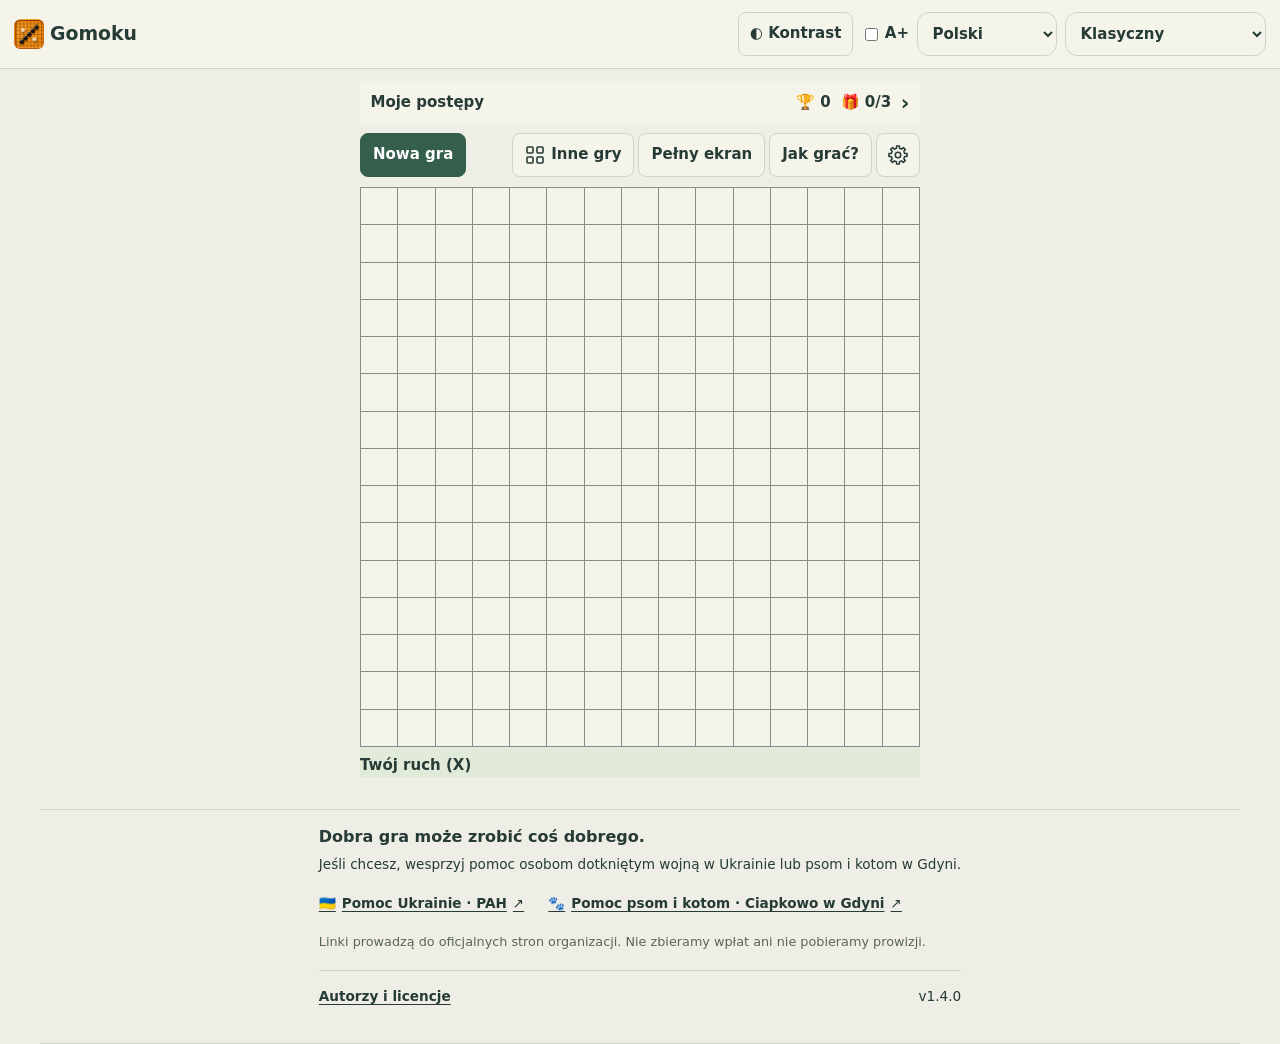
<file: index.html>
<!doctype html>
<html lang="pl" data-theme="sage">
<head>
<meta charset="utf-8">
<meta name="viewport" content="width=device-width,initial-scale=1,viewport-fit=cover">
<meta name="theme-color" content="#355e4c">
<meta name="mobile-web-app-capable" content="yes">
<meta name="apple-mobile-web-app-capable" content="yes">
<meta name="apple-mobile-web-app-title" content="Gomoku">
<link rel="manifest" href="manifest.webmanifest">
<script defer src="pwa.js"></script>
<title>Gomoku — Pięć w rzędzie</title>
<meta name="description" content="Kółko i krzyżyk do pięciu. Zagraj z komputerem na planszy 15×15 lub 13×13.">
<link rel="icon" href="favicon.ico?v=1.0.3" sizes="16x16 32x32 48x48">
<link rel="icon" href="favicon-32.png?v=1.0.3" type="image/png" sizes="32x32">
<link rel="icon" href="favicon-16.png?v=1.0.3" type="image/png" sizes="16x16">
<link rel="apple-touch-icon" href="apple-touch-icon.png?v=1.0.3" sizes="180x180">
<link rel="stylesheet" href="shared-palettes.css" id="theme-palettes">
<link rel="stylesheet" href="style.css?v=1.3.23">
<link rel="stylesheet" href="shared-game.css?v=0.7.0">
<link rel="stylesheet" href="toolbar.css?v=picker-mobile-1">
<link rel="stylesheet" href="shared-settings.css?v=0.9.0">
<link rel="stylesheet" href="settings.css?v=0.9.0">
<link rel="stylesheet" href="shared-victory.css">
<link rel="stylesheet" href="games-chest-menu.css?v=packed-grid-1">
<script defer src="games-chest-menu.js?v=packed-grid-1" data-game="piec-w-rzedzie"></script>
<script defer src="locales.js"></script>
<script defer src="i18n.js"></script>
<script defer src="strings.js?v=sliding-now-1"></script>
<script defer src="settings-strings.js?v=0.8.2"></script>
<script defer src="shared-victory.js"></script>
<script defer src="engine.js?v=sliding-now-1"></script>
<script defer src="computer.js?v=0.7.0"></script>
<script defer src="achievements.js?v=0.9.0"></script>
<script defer src="results.js?v=0.8.0"></script>
<script defer src="shared-preferences.js?v=0.9.0"></script>
<script defer src="shared-progress-backup.js?v=0.9.0"></script>
<script defer src="progress-backup.js?v=0.9.0"></script>
<script defer src="profile-storage.js?v=0.9.0"></script>
<script defer src="preferences-strings.js?v=0.9.0"></script>
<script defer src="backup-strings.js?v=0.9.0"></script>
<script defer src="progress-bar.js?v=1.3.0"></script>
<script defer src="statistics-reset.js?v=1.3.4"></script><script defer src="app.js?v=1.3.23"></script>
<script defer src="https://cloud.umami.is/script.js" data-website-id="a4d24ffd-fa55-44e7-8c3b-dc5a5e42a2f2" data-domains="gomoku.walczynskir.chatgpt.site,gomoku.games-chest.com" data-tag="piec-w-rzedzie"></script>
<link rel="stylesheet" href="progress-bar.css?v=1.3.1">
<link rel="stylesheet" href="progress-summary.css?v=1.3.1">
<link rel="stylesheet" href="shared-footer.css?v=safari-install-guide-1">
<script defer src="shared-footer.js?v=resume-game-1"></script>
<script defer src="./game-update.js?v=2"></script>
<script defer src="./game-install.js?v=safari-install-guide-1"></script>
<link rel="stylesheet" href="shared-theme-components.css?v=1.3.22">
</head>
<body>
<header class="gc-theme-header">
  <a class="brand" href="./"><img src="logo.png?v=1.0.3" alt="" width="30" height="30"><span translate="no">Gomoku</span></a>
  <div class="header-controls">
    <div class="accessibility-controls">
      <button id="contrast" aria-pressed="false" data-label="High contrast"><span aria-hidden="true">◐</span> <span data-t="contrast">Kontrast</span></button>
      <label class="text-size-control"><input type="checkbox" id="large" data-label="Larger text"><span aria-hidden="true">A+</span></label>
    </div>
    <div class="preferences gc-theme-preferences">
      <select id="language" data-label="Language"></select>
      <select id="theme" data-label="Appearance"></select>
    </div>
  </div>
</header>
<main id="game-area">
  <button id="my-progress" type="button" aria-haspopup="dialog" aria-controls="progress-dialog" translate="no">
  <strong id="progress-name">Moje postępy</strong>
  <span class="progress-count"><span aria-hidden="true">🏆</span> <bdi id="progress-wins">0</bdi></span>
  <span class="progress-count" id="progress-next" hidden><span aria-hidden="true">🎁</span> <bdi id="progress-next-count"></bdi></span>
  <span class="progress-chevron" aria-hidden="true">›</span>
</button>
  <div class="game-toolbar">
    <button id="new-game" dir="auto" class="primary gc-theme-action" data-label="New game"><span class="toolbar-icon" aria-hidden="true">+</span><span class="toolbar-label" data-t="New game">Nowa gra</span></button>
    <div class="game-tools"><button id="game-picker-button" type="button" aria-haspopup="dialog" aria-controls="game-picker" aria-label="Inne gry" translate="no">
<svg width="20" height="20" viewBox="0 0 20 20" fill="none" stroke="currentColor" stroke-width="1.6" aria-hidden="true" focusable="false"><rect x="2" y="2" width="6" height="6" rx="1"/><rect x="12" y="2" width="6" height="6" rx="1"/><rect x="2" y="12" width="6" height="6" rx="1"/><rect x="12" y="12" width="6" height="6" rx="1"/></svg><span class="toolbar-label">Inne gry</span></button>
      <div id="history-controls" class="history-controls" role="group" data-label="historyOption" hidden>
        <button id="undo" dir="auto" data-label="undoMove" type="button" disabled><span class="toolbar-icon" aria-hidden="true">↶</span> <span class="toolbar-label" data-t="undoMove">Cofnij</span></button>
        <button id="redo" dir="auto" data-label="redoMove" type="button" disabled><span class="toolbar-icon" aria-hidden="true">↷</span> <span class="toolbar-label" data-t="redoMove">Przywróć</span></button>
      </div>
      <button id="fullscreen" dir="auto" type="button" aria-pressed="false"><span class="fullscreen-icon" aria-hidden="true">⛶</span><span class="fullscreen-label"></span></button>
      <button id="help-button" dir="auto" data-label="How to play" aria-haspopup="dialog"><span class="toolbar-icon" aria-hidden="true">?</span><span class="toolbar-label" data-t="How to play">Jak grać?</span></button>
      <button id="settings-button" dir="auto" class="shared-settings-button" data-label="Settings" aria-haspopup="dialog"></button>
    </div>
  </div>
  <section class="game gc-theme-table gc-theme-scene-table">
    <div id="board" class="board-grid" role="grid"></div>
    <p id="status" role="status"><span id="turn-status"></span><span id="touch-move-hint" hidden></span></p>
    <div class="board-actions">
      <button id="confirm-move" class="primary" disabled></button>
    </div>
    <p id="selection" aria-live="polite" hidden></p>
    <p id="storage-message" role="status" hidden data-t="storage"></p>
  </section>
</main>
<footer class="game-footer">
  <section class="support-causes" aria-labelledby="support-title" translate="no">
    <h2 id="support-title" data-footer-copy="title">Dobra gra może zrobić coś dobrego.</h2>
    <p data-footer-copy="intro">Jeśli chcesz, wesprzyj pomoc osobom dotkniętym wojną w Ukrainie lub psom i kotom w Gdyni.</p>
    <div class="support-links">
      <a href="https://www.pah.org.pl/gdzie-dzialamy/ukraina/" target="_blank" rel="noopener noreferrer"><b aria-hidden="true">🇺🇦</b> <span data-footer-copy="ukraine">Pomoc Ukrainie · PAH</span> <b aria-hidden="true">↗</b></a>
      <a href="https://ciapkowo.pl/" target="_blank" rel="noopener noreferrer"><b aria-hidden="true">🐾</b> <span data-footer-copy="shelter">Pomoc psom i kotom · Ciapkowo w Gdyni</span> <b aria-hidden="true">↗</b></a>
    </div>
    <p class="support-note" data-footer-copy="note">Linki prowadzą do oficjalnych stron organizacji. Nie zbieramy wpłat ani nie pobieramy prowizji.</p>
  </section>
  <div class="footer-details">
    <a id="credits-link" href="credits.html" data-footer-copy="credits" translate="no">Autorzy i licencje</a>
    <span id="footer-version" translate="no">v1.4.0</span>
  </div>
</footer>
<dialog id="progress-dialog" class="progress-summary" aria-labelledby="progress-title" translate="no">
  <div class="progress-heading">
    <h2 id="progress-title">My progress</h2>
    <form method="dialog"><button id="progress-close" class="progress-summary-close" aria-label="Close" autofocus>×</button></form>
  </div>
  <dl id="progress-metrics"></dl>
  <p id="progress-reward-detail" hidden translate="no"></p>
</dialog>
<dialog id="game-picker" aria-labelledby="game-picker-title" translate="no">
  <div class="game-picker-header">
    <h2 id="game-picker-title">Inne gry</h2>
    <form method="dialog"><button id="game-picker-close" type="submit" aria-label="Zamknij" autofocus>×</button></form>
  </div>
  <ul id="game-picker-list" aria-labelledby="game-picker-title"></ul>
  <a class="all-games game-picker-link" href="https://games-chest.com/">Wszystkie gry</a>
</dialog>
<dialog id="settings" class="shared-settings" aria-labelledby="settings-title" aria-describedby="settings-summary">
  <form method="dialog" class="settings-shell">
    <header class="settings-header">
      <div class="settings-heading"><h2 id="settings-title" dir="auto" data-t="Settings"></h2><button type="submit" id="settings-dismiss" data-label="Close">×</button></div>
      <p id="settings-summary" class="settings-summary" data-setting="autosave"></p>
    </header>
    <div class="settings-body">
      <div id="settings-save-error" class="settings-save-error" role="alert" hidden><p data-setting="error"></p><button type="button" id="settings-retry" data-setting="retry"></button></div>
      <fieldset class="settings-section"><legend data-setting="rules"></legend>
<div class="setting-item"><div class="setting-row"><label for="size"><span class="setting-caption"><span data-t="size"></span><span class="setting-timing" data-setting="next"></span></span></label><button type="button" class="setting-info" id="size-info" aria-expanded="false" aria-controls="size-description" data-option="size">ⓘ</button></div><select id="size"><option value="15">15×15</option><option value="13">13×13</option></select><p id="size-description" class="setting-description" hidden data-t="sizeInfo"></p></div>
<div class="setting-item"><div class="setting-row"><label for="difficulty"><span class="setting-caption"><span data-t="difficulty"></span><span class="setting-timing" data-setting="next"></span></span></label><button type="button" class="setting-info" id="difficulty-info" aria-expanded="false" aria-controls="difficulty-description" data-option="difficulty">ⓘ</button></div><select id="difficulty"><option value="easy" data-t="easy"></option><option value="medium" data-t="medium"></option><option value="hard" data-t="hard"></option></select><div id="difficulty-description" class="setting-description" hidden><p data-t="difficultyInfo"></p><ul><li data-t="easyInfo"></li><li data-t="mediumInfo"></li><li data-t="hardInfo"></li></ul></div></div>
<div class="setting-item"><div class="setting-row"><label for="starter-rule"><span class="setting-caption"><span data-t="starterRule"></span><span class="setting-timing" data-setting="next"></span></span></label><button type="button" class="setting-info" id="starter-rule-info" aria-expanded="false" aria-controls="starter-rule-description" data-option="starterRule">ⓘ</button></div><select id="starter-rule"><option value="loser" data-t="lastLoser"></option><option value="alternate" data-t="alternateStarter"></option></select><p id="starter-rule-description" class="setting-description" hidden data-t="starterRuleInfo"></p></div>
<div class="setting-item"><div class="setting-row"><label for="player-mark"><span class="setting-caption"><span data-t="playerMark"></span><span class="setting-timing" data-setting="next"></span></span></label><button type="button" class="setting-info" id="player-mark-info" aria-expanded="false" aria-controls="player-mark-description" data-option="playerMark">ⓘ</button></div><select id="player-mark"><option value="X" data-t="markX">X</option><option value="O" data-t="markO">O</option></select><p id="player-mark-description" class="setting-description" hidden data-t="playerMarkInfo"></p></div>
<div class="setting-item"><div class="setting-row"><label><input id="sliding" type="checkbox"><span class="setting-caption"><span data-t="sliding"></span><span class="setting-timing" data-setting="now"></span></span></label><button type="button" class="setting-info" id="sliding-info" aria-expanded="false" aria-controls="sliding-description" data-option="sliding">ⓘ</button></div><p id="sliding-description" class="setting-description" hidden data-t="slidingInfo"></p></div>
      </fieldset>
      <fieldset class="settings-section"><legend data-setting="display"></legend>
<div class="setting-item"><div class="setting-row"><label><input id="mark-colors" type="checkbox"><span class="setting-caption"><span data-t="markColors"></span><span class="setting-timing" data-setting="now"></span></span></label><button type="button" class="setting-info" id="mark-colors-info" aria-expanded="false" aria-controls="mark-colors-description" data-option="markColors">ⓘ</button></div><p id="mark-colors-description" class="setting-description" hidden data-t="markColorsInfo"></p></div>
<div class="setting-item"><div class="setting-row"><label><input id="show-history" type="checkbox"><span class="setting-caption"><span data-t="historyOption"></span><span class="setting-timing" data-setting="now"></span></span></label><button type="button" class="setting-info" id="show-history-info" aria-expanded="false" aria-controls="show-history-description" data-option="historyOption">ⓘ</button></div><p id="show-history-description" class="setting-description" hidden data-t="historyInfo"></p></div>
      </fieldset>
      <section class="settings-section" aria-labelledby="backup-title">
        <h3 id="backup-title"></h3><p id="backup-scope"></p>
        <div class="settings-backup-actions"><button type="button" id="backup-export"></button><button type="button" id="backup-import"></button></div>
        <input id="backup-file" type="file" accept=".json,application/json" hidden>
        <p id="backup-status" role="status"></p>
      </section>
    </div>
  </form>
</dialog>
<dialog id="backup-confirm" aria-labelledby="backup-confirm-title" aria-describedby="backup-confirm-scope">
 <form method="dialog">
  <div class="dialog-heading"><h2 id="backup-confirm-title" dir="auto"></h2><button id="backup-dismiss" type="submit" value="cancel" data-label="Close">×</button></div>
  <p id="backup-confirm-scope"></p><p id="backup-config"></p><p id="backup-summary"></p><p id="backup-note"></p><p id="backup-theme-note"></p>
  <p id="backup-error" role="alert" hidden></p>
  <div class="settings-backup-actions"><button id="backup-cancel" value="cancel"></button><button id="backup-restore" type="button" class="primary"></button></div>
 </form>
</dialog>
<dialog id="help" aria-labelledby="help-title">
  <form method="dialog" class="dialog-heading"><h2 id="help-title" data-t="How to play"></h2><button data-label="Close">×</button></form>
  <p id="game-name">Gomoku — Pięć w rzędzie</p>
  <p data-t="computerRules"></p>
  <p data-t="rules"></p>
  <p data-t="controls"></p>
  <p data-save-help translate="no"></p>
</dialog>
<dialog id="gallery" aria-labelledby="gallery-title">
  <form method="dialog" class="dialog-heading"><h2 id="gallery-title" data-t="themes"></h2><button data-label="Close">×</button></form>
  <ul class="theme-grid" id="gallery-ordinary" role="list"></ul>
  <section aria-labelledby="gallery-rewards-title">
    <h3 id="gallery-rewards-title" data-t="achievementThemes"></h3>
    <ul class="theme-grid" id="gallery-rewards" role="list"></ul>
  </section>
</dialog>
<dialog id="restart" aria-labelledby="restart-title">
  <form method="dialog">
    <h2 id="restart-title" data-t="New game"></h2>
    <p id="restart-message" data-t="restartLoss"></p>
    <div class="dialog-actions">
      <button value="cancel" data-t="Close" autofocus></button>
      <button value="start" class="primary" data-t="New game"></button>
    </div>
  </form>
</dialog>
</body>
</html>
</file>
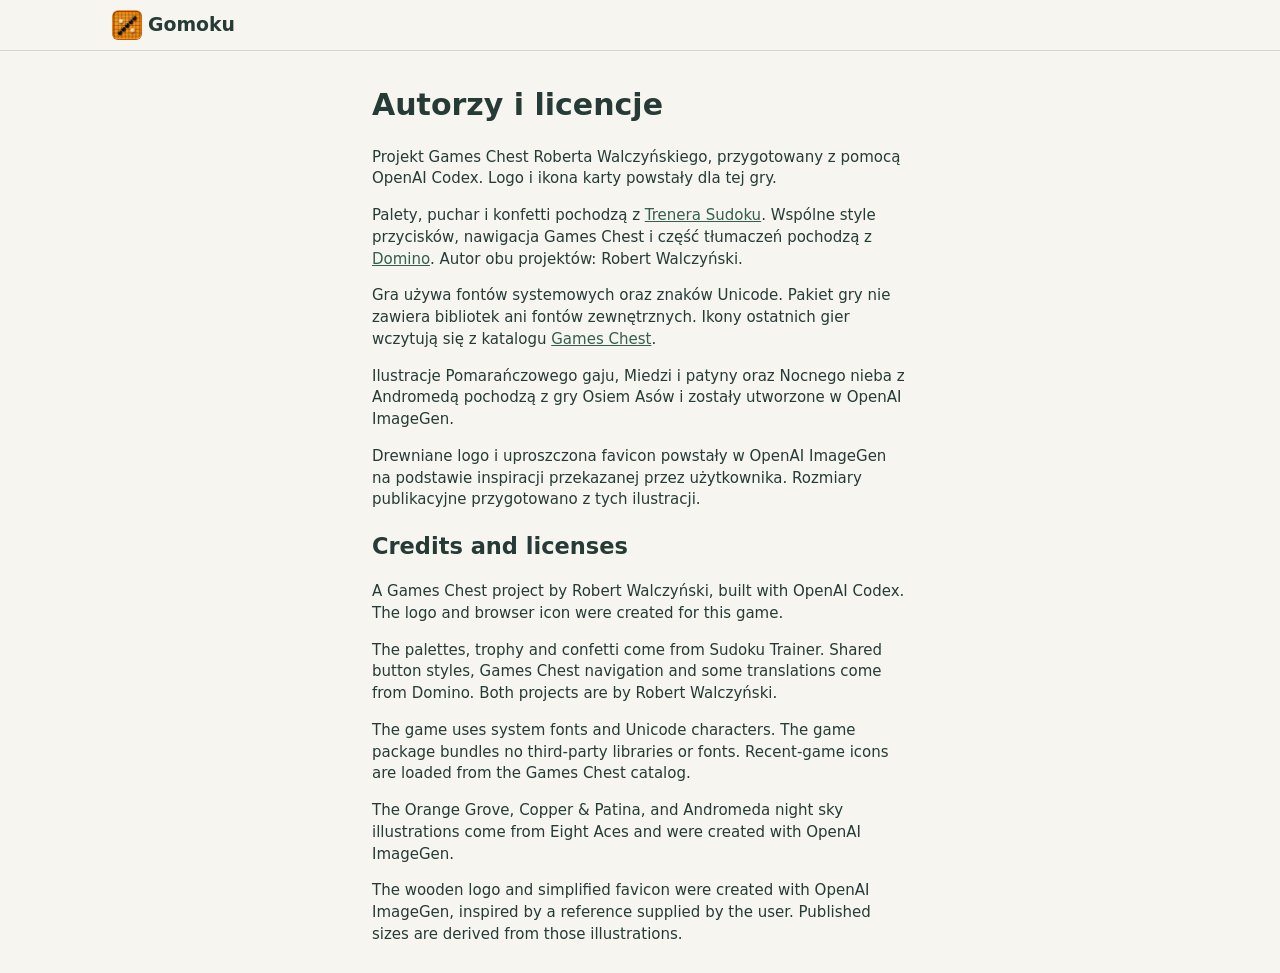
<file: credits.html>
<!doctype html>
<html lang="pl">
<head>
<meta charset="utf-8">
<meta name="viewport" content="width=device-width,initial-scale=1">
<meta name="theme-color" content="#355e4c">
<meta name="mobile-web-app-capable" content="yes">
<meta name="apple-mobile-web-app-capable" content="yes">
<meta name="apple-mobile-web-app-title" content="Gomoku">
<link rel="manifest" href="manifest.webmanifest">
<script defer src="pwa.js"></script>
<title>Autorzy i licencje · Gomoku</title>
<link rel="icon" href="favicon.ico?v=1.0.3" sizes="16x16 32x32 48x48">
<link rel="icon" href="favicon-32.png?v=1.0.3" type="image/png" sizes="32x32">
<link rel="apple-touch-icon" href="apple-touch-icon.png?v=1.0.3" sizes="180x180">
<link rel="stylesheet" href="shared-palettes.css">
<link rel="stylesheet" href="style.css">
</head>
<body>
<header><a class="brand" href="./"><img src="logo.png?v=1.0.3" width="30" height="30" alt="">Gomoku</a></header>
<main class="credits-content">
<h1>Autorzy i licencje</h1>
<p>Projekt Games Chest Roberta Walczyńskiego, przygotowany z pomocą OpenAI Codex. Logo i ikona karty powstały dla tej gry.</p>
<p>Palety, puchar i konfetti pochodzą z <a href="https://github.com/walczynskir/sudoku-notatnik">Trenera Sudoku</a>. Wspólne style przycisków, nawigacja Games Chest i część tłumaczeń pochodzą z <a href="https://github.com/walczynskir/domino">Domino</a>. Autor obu projektów: Robert Walczyński.</p>
<p>Gra używa fontów systemowych oraz znaków Unicode. Pakiet gry nie zawiera bibliotek ani fontów zewnętrznych. Ikony ostatnich gier wczytują się z katalogu <a href="https://games-chest.com/">Games Chest</a>.</p>
<p>Ilustracje Pomarańczowego gaju, Miedzi i patyny oraz Nocnego nieba z Andromedą pochodzą z gry Osiem Asów i zostały utworzone w OpenAI ImageGen.</p>
<p>Drewniane logo i uproszczona favicon powstały w OpenAI ImageGen na podstawie inspiracji przekazanej przez użytkownika. Rozmiary publikacyjne przygotowano z tych ilustracji.</p>
<section lang="en">
<h2>Credits and licenses</h2>
<p>A Games Chest project by Robert Walczyński, built with OpenAI Codex. The logo and browser icon were created for this game.</p>
<p>The palettes, trophy and confetti come from Sudoku Trainer. Shared button styles, Games Chest navigation and some translations come from Domino. Both projects are by Robert Walczyński.</p>
<p>The game uses system fonts and Unicode characters. The game package bundles no third-party libraries or fonts. Recent-game icons are loaded from the Games Chest catalog.</p>
<p>The Orange Grove, Copper &amp; Patina, and Andromeda night sky illustrations come from Eight Aces and were created with OpenAI ImageGen.</p>
<p>The wooden logo and simplified favicon were created with OpenAI ImageGen, inspired by a reference supplied by the user. Published sizes are derived from those illustrations.</p>
</section>
</main>
</body>
</html>
</file>
<file: shared-palettes.css>
/* Canonical shared palettes in sudoku/dist/. Copy unchanged to the other games. */
:root[data-theme="copper"] {
  --palette-bg: #f0e1d5;
  --palette-ink: #432d24;
  --palette-muted: #705247;
  --palette-accent: #934826;
  --palette-line: #e1c7b6;
  --palette-wash: #eed6c6;
  --palette-paper: #f3e5da;
  --palette-primary-bg: #934826;
  --palette-primary-ink: #fff;
}
:root[data-theme="night-sky"] {
  --palette-bg: #161c2c;
  --palette-ink: #f0f2ff;
  --palette-muted: #b5bfd8;
  --palette-accent: #b4bfff;
  --palette-line: #465172;
  --palette-wash: #2f3a58;
  --palette-paper: #222b42;
  --palette-primary-bg: #aebaff;
  --palette-primary-ink: #182139;
}

:root[data-theme="ink"] {
  --palette-control-line: #938570;
  --palette-bg: #ebe4d5;
  --palette-ink: #242c35;
  --palette-muted: #656963;
  --palette-accent: #254b72;
  --palette-line: #d5cdbd;
  --palette-wash: #e0d5be;
  --palette-paper: #eee5d2;
  --palette-primary-bg: var(--palette-accent);
  --palette-primary-ink: #fff;
}

:root[data-theme="porcelain"] {
  --palette-bg: #e9e9e3;
  --palette-ink: #24364b;
  --palette-muted: #556579;
  --palette-accent: #365b80;
  --palette-line: #c5cdd5;
  --palette-wash: #dce4eb;
  --palette-paper: #efeee8;
  --palette-control-line: #8294a6;
  --palette-primary-bg: #41688e;
  --palette-primary-ink: #fff;
}

:root[data-theme="sage"] {
  --palette-bg: #eeeee6;
  --palette-ink: #263b36;
  --palette-muted: #58655b;
  --palette-accent: #355e4c;
  --palette-line: #ccd4c8;
  --palette-wash: #e2ead9;
  --palette-paper: #f4f4eb;
}

:root[data-theme="ukraine"] {
  --palette-bg: #e9eff5;
  --palette-ink: #102c4a;
  --palette-muted: #52677d;
  --palette-accent: #0755a1;
  --palette-line: #b8ccdf;
  --palette-wash: #dce9f6;
  --palette-paper: #f1f4f7;
  --palette-primary-bg: #ffd43b;
  --palette-primary-border: #e5b900;
  --palette-primary-ink: var(--palette-ink);
}

:root[data-theme="studio"] {
  --palette-bg: #e6e8eb;
  --palette-ink: #20252b;
  --palette-muted: #626b76;
  --palette-accent: #2458cd;
  --palette-line: #d7dce2;
  --palette-wash: #dce2e9;
  --palette-paper: #edf0f3;
}

:root[data-theme="forma"] {
  --palette-bg: #f2e7db;
  --palette-ink: #342837;
  --palette-muted: #73626c;
  --palette-accent: #b5442d;
  --palette-line: #dfcec4;
  --palette-wash: #ead8cb;
  --palette-paper: #f5eadd;
}

:root[data-theme="energy"] {
  --palette-bg: #eae4f5;
  --palette-ink: #302441;
  --palette-muted: #6a607a;
  --palette-accent: #6235c3;
  --palette-line: #e1d9ef;
  --palette-wash: #e2d8f1;
  --palette-paper: #f0e9f8;
}

:root[data-theme="tangerine"] {
  --palette-bg: #eee6d7;
  --palette-ink: #30291f;
  --palette-muted: #70695f;
  --palette-accent: #9b4f00;
  --palette-line: #eadfca;
  --palette-wash: #f0e0b9;
  --palette-paper: #f3ead9;
}

:root[data-theme="contrast"] {
  --palette-bg: #fff;
  --palette-ink: #111;
  --palette-muted: #333;
  --palette-accent: #111;
  --palette-line: #555;
  --palette-wash: #eee;
  --palette-paper: #fff;
}
</file>
<file: style.css>
:root, .theme-thumbnail {
  --bg: var(--palette-bg, #f6f5f0);
  --paper: var(--palette-paper, #fcfcf7);
  --ink: var(--palette-ink, #263b36);
  --line: var(--palette-line, #d0d8cc);
  --accent: var(--palette-accent, #355e4c);
  --wash: var(--palette-wash, #eaf0df);
  --primary-bg: var(--palette-primary-bg, var(--accent));
  --primary-ink: var(--palette-primary-ink, white);
  --mark-x: #003470;
  --mark-o: #943500;
  --grid-line: color-mix(in srgb, var(--ink) 54%, var(--paper));
  --board-limit: min(35rem, 100%);
  color-scheme: light;
}
[data-theme="night-sky"] {
  color-scheme: dark;
  --mark-x: #a2ccff;
  --mark-o: #ffb768;
}
html[data-high-contrast], [data-high-contrast] .theme-thumbnail {
  --ink: #0a0a0a;
  --accent: #1b2730;
  --line: #454545;
  --grid-line: #3d3d3d;
  --mark-x: #00254e;
  --mark-o: #672300;
  --primary-bg: var(--ink);
  --primary-ink: var(--paper);
}
html[data-high-contrast][data-theme="night-sky"], [data-high-contrast] .theme-thumbnail[data-theme="night-sky"] {
  --ink: #fff;
  --accent: #e5edff;
  --line: #d3dcf3;
  --grid-line: #b1c0e0;
  --mark-x: #c8e3ff;
  --mark-o: #ffd3a6;
}
:root[data-text-size="large"] { font-size: 118% }
* { box-sizing: border-box }
[hidden] { display: none !important }
body { margin: 0; background: var(--bg); color: var(--ink); font: .9375rem/1.45 system-ui, -apple-system, "Segoe UI", sans-serif }
a { color: var(--accent) }
button, select { font: inherit; color: var(--ink); background: var(--paper); border: 1px solid var(--line); border-radius: 8px; min-height: 44px; padding: .45em .7em }
button { cursor: pointer; font-weight: 650 }
button:disabled { opacity: .58; cursor: default }
button:hover:not(:disabled) { border-color: var(--accent) }
:focus-visible { outline: 3px solid var(--accent); outline-offset: 2px }
.primary { color: var(--primary-ink); background: var(--primary-bg); border-color: var(--primary-bg) }
header, footer { border-block-end: 1px solid var(--line); padding: 10px max(12px, calc((100% - 66rem) / 2)) }
header, .header-controls, .accessibility-controls, .preferences { display: flex; align-items: center; gap: 8px }
header { justify-content: space-between }
.brand { display: inline-flex; align-items: center; gap: 6px; color: var(--ink); font-size: 1.18rem; font-weight: 750; text-decoration: none; line-height: 1.12 }
.brand img { flex: none; background: #f6f5f0; border-radius: 6px }
.text-size-control { display: flex; min-height: 44px; align-items: center; gap: 4px; font-weight: 750; white-space: nowrap }
#contrast[aria-pressed="true"] { border-color: currentColor }
main { max-width: 62rem; padding: 12px; margin: auto; background: var(--bg) }
.game-toolbar, .game, .credits-content { max-width: var(--board-limit); margin-inline: auto }
.game-toolbar, .game-tools, .board-actions { display: flex; align-items: center; gap: 6px }
.game-toolbar { justify-content: space-between; margin-block-end: 10px }
.game-tools { justify-content: flex-end }
#new-game { flex-shrink: 0 }
#status { font-weight: 700; margin: 8px 0 0 }
#touch-move-hint { display: none; font-size: .875em; font-weight: 400 }
@media (any-pointer: coarse) {
  #touch-move-hint:not([hidden]) { display: inline; margin-inline-start: .55em }
}
.board-grid { display: grid; width: 100%; grid-template-columns: repeat(var(--size), minmax(0, 1fr)); border-block-start: 1px solid var(--grid-line); border-inline-start: 1px solid var(--grid-line); direction: ltr; container-type: inline-size }
.board-row, .square { display: contents }
.cell {
  display: grid; place-items: center; aspect-ratio: 1; min-height: 0; min-width: 0; padding: 0;
  background: var(--paper); border: 0; border-block-end: 1px solid var(--grid-line); border-inline-end: 1px solid var(--grid-line);
  border-radius: 0; color: var(--ink); font-size: clamp(12px, calc(83cqw / var(--size)), 32px); font-weight: 750;
  line-height: .85; touch-action: manipulation; -webkit-tap-highlight-color: transparent;
}
.cell:focus-visible { outline-offset: -3px; position: relative; z-index: 1 }
.cell[data-mark="O"] { color: var(--accent) }
.cell.last, .cell.selected, .cell.win { box-shadow: inset 0 0 0 2px var(--ink) }
.cell.selected { background: var(--wash); box-shadow: inset 0 0 0 3px var(--accent) }
.cell.win { background: var(--primary-bg); color: var(--primary-ink) }
[data-mark-colors] .cell[data-mark="X"] { color: var(--mark-x) }
[data-mark-colors] .cell[data-mark="O"] { color: var(--mark-o) }
[data-mark-colors] .cell.win {
  background: var(--wash);
  box-shadow: inset 0 0 0 2px currentColor;
}
.board-actions { margin-block-start: 8px }
.history-controls { display: flex; flex-wrap: wrap; justify-content: center; gap: 6px; margin-block-start: 8px }
#confirm-move { flex: 1 }
#selection { margin: 5px 0 }
#loupe { direction: ltr; display: grid; grid-template-columns: repeat(3, 48px); width: max-content; margin: 8px auto 0; border-block-start: 1px solid var(--grid-line); border-inline-start: 1px solid var(--grid-line) }
#loupe .cell { font-size: 1.4rem }
footer { display: flex; align-items: center; justify-content: center; gap: 12px; flex-wrap: wrap; border-block: 1px solid var(--line) }
.support-causes { width: 100%; text-align: center }
.support-causes h2 { font-size: 1rem; margin: 0 0 5px }
.support-links { display: flex; flex-wrap: wrap; justify-content: center; gap: 6px 16px }
dialog { background: var(--paper); color: var(--ink); border: 1px solid var(--line); border-radius: 12px; width: min(34rem, calc(100% - 24px)); max-height: calc(100dvh - 24px); padding: 1rem }
dialog::backdrop { background: #101b17a0 }
.dialog-heading, .dialog-actions, .setting-row { display: flex; align-items: center; justify-content: space-between; gap: 8px }
.dialog-heading h2, .dialog-actions { margin-block: 0 }
.setting-toggle { display: flex; align-items: center; gap: .4em; min-height: 44px; cursor: pointer }
/* Gallery layout follows Osiem Asów. The thumbnails reuse the live board styles. */
body:has(#gallery[open]) { overflow: hidden }
#gallery {
  width: min(760px, calc(100% - 24px));
  overflow: auto;
  overscroll-behavior: contain;
}
#gallery .dialog-heading { position: sticky; inset-block-start: -1rem; z-index: 1; padding: 6px 0; background: var(--paper) }
#gallery h3 { margin-block: 1rem .5rem }
.theme-grid {
  display: grid;
  grid-template-columns: repeat(3, minmax(0, 1fr));
  gap: 12px;
  margin-block: .5rem 0;
  padding: 0;
  list-style: none;
}
.theme-grid li { min-width: 0 }
.theme-grid button {
  display: grid;
  align-content: start;
  gap: 5px;
  width: 100%;
  height: 100%;
  padding: 7px;
  text-align: start;
  border-radius: 10px;
  overflow-wrap: anywhere;
}
.theme-grid button[aria-pressed="true"] { box-shadow: inset 0 0 0 2px var(--accent) }
.theme-grid button[aria-disabled="true"] { cursor: default }
.theme-thumbnail {
  display: grid;
  place-items: center;
  aspect-ratio: 16 / 10;
  overflow: clip;
  border-radius: 6px;
  background: var(--bg);
  border: 1px solid var(--line);
  pointer-events: none;
}
.theme-thumbnail .board-grid { width: 84% }
.theme-thumbnail .cell { font-size: clamp(9px, calc(75cqw / var(--size)), 24px) }
.theme-details { display: grid; gap: 3px; font-weight: 500 }
.theme-details progress { width: 100%; height: .5rem; accent-color: var(--accent) }
@media (max-width: 600px) {
  #gallery {
    inset: 0;
    margin: 0;
    width: 100%;
    max-width: none;
    height: 100dvh;
    max-height: none;
    border: 0;
    border-radius: 0;
  }
  .theme-grid { grid-template-columns: repeat(2, minmax(0, 1fr)); gap: 9px }
}
#game-area.game-fullscreen { max-width: none; overflow: auto; padding: max(8px, env(safe-area-inset-top)) max(12px, env(safe-area-inset-right)) max(8px, env(safe-area-inset-bottom)) max(12px, env(safe-area-inset-left)); --board-limit: min(35rem, 100%, max(13rem, calc(100dvh - 8.5rem))) }
body.game-expanded { overflow: hidden }
#game-area.game-fullscreen {
  position: fixed;
  inset: 0;
  width: 100%;
  height: 100%;
  z-index: 8;
}
@media (not (any-pointer:coarse)) { .board-actions:not(.game-ended) { display: none } }
@media (max-width: 720px) {
  header { flex-wrap: wrap }
  .header-controls { display: contents }
  .preferences { width: 100% }
  .preferences select { width: 50%; min-width: 0 }
  #help-button, #new-game { font-size: .88em }
}
@media (max-width: 350px) {
  .brand { font-size: 1.03rem }
  #contrast { font-size: .78rem }
}
@media (pointer:coarse) and (orientation:landscape) and (max-height:520px) {
  .game, #game-area.game-fullscreen .game {
    max-width: var(--board-limit); display: grid; grid-template-columns: minmax(0, min(52%, max(12.5rem, calc(100dvh - 5.2rem)))) minmax(0, 1fr);
    grid-template-rows: auto auto auto auto auto 1fr; align-items: start; gap: 5px 12px;
  }
  #board { grid-area: 1 / 1 / span 6; align-self: start }
  #status, .board-actions, .history-controls, #selection, #loupe { grid-column: 2; margin: 0 }
  #game-area { --board-limit: min(48rem, 100%) }
}
@media (pointer:coarse) and (orientation:landscape) and (max-height:520px) and (min-width:570px) {
  header { flex-wrap: nowrap }
  .header-controls { display: flex }
  .preferences { width: auto }
  .preferences select { width: auto; max-width: 10rem }
  main:not(.game-fullscreen) .game {
    grid-template-columns: minmax(0, min(52%, max(12rem, calc(100dvh - 8.75rem)))) minmax(0, 1fr);
  }
}
@media (pointer:coarse) and (orientation:landscape) and (max-height:520px) {
  #game-area.game-fullscreen {
    --board-limit: min(48rem, 100%);
    --table-width: min(54%, max(0px, calc(100dvh - max(8px, env(safe-area-inset-top)) - max(8px, env(safe-area-inset-bottom)) - 50px)));
  }
  #game-area.game-fullscreen .game {
    max-width: var(--board-limit);
    grid-template-columns: minmax(0, var(--table-width)) minmax(0, 1fr);
  }
}

/* Keep the illustration outside the opaque playing surface. */
[data-illustration="orange-grove"] {
  --scene: url("orange-grove.webp");
  --scene-portrait: var(--scene);
  --scene-position: center 30%;
}
[data-illustration="copper"] {
  --scene: url("copper-table.webp");
  --scene-portrait: url("copper-portrait.webp");
  --scene-position: center 9%;
}
[data-illustration="night-sky"] {
  --scene: url("starry-sky.webp");
  --scene-portrait: url("andromeda-portrait.webp");
  --scene-position: center 27%;
}
html[data-illustration] .game {
  padding: 0 .65rem .65rem;
  border: 1px solid var(--line);
  border-radius: 12px;
  background: var(--scene) center / cover no-repeat var(--bg);
}
html[data-illustration] .game::before {
  content: "";
  display: block;
  height: clamp(58px, 17vw, 88px);
  margin: 0 -.65rem .45rem;
  border-radius: 11px 11px 0 0;
  background: var(--scene) var(--scene-position) / cover no-repeat;
  mask-image: linear-gradient(#000 88%, transparent);
}
html[data-illustration="night-sky"] .game::before { background-image: var(--scene-portrait) }
html[data-illustration] :is(#status, #selection, #storage-message) {
  width: fit-content;
  max-width: 100%;
  padding: .18em .55em;
  border-radius: 5px;
  background: var(--paper);
}
.theme-thumbnail[data-illustration] {
  background-image: var(--scene);
  background-position: center;
  background-size: cover;
}
.theme-thumbnail[data-illustration] .board-grid { width: 64% }
.theme-thumbnail[data-illustration="night-sky"] {
  background-image: var(--scene-portrait);
  background-position: center 30%;
}
@media (max-width: 600px) and (orientation: portrait) {
  html[data-illustration] .game,
  html[data-illustration] .game::before { background-image: var(--scene-portrait) }
}
@media (pointer: coarse) and (orientation: landscape) and (max-height: 520px) {
  html[data-illustration] .game { padding-block-start: .35rem }
  html[data-illustration] .game::before { display: none }
}
</file>
<file: shared-game.css>
button.shared-settings-button {
  box-sizing: border-box;
  display: inline-grid;
  place-items: center;
  inline-size: 44px;
  min-inline-size: 44px;
  min-block-size: 44px;
  padding: 0;
}

button.shared-settings-button::before {
  content: "";
  display: block;
  inline-size: 22px;
  block-size: 22px;
  background-color: currentColor;
  -webkit-mask: url("./settings-gear.svg") center / contain no-repeat;
  mask: url("./settings-gear.svg") center / contain no-repeat;
}

@media (forced-colors: active) {
  button.shared-settings-button::before {
    forced-color-adjust: none;
    background-color: ButtonText;
  }
}

/* Keep the full screen control readable on desktop and compact on phones. */
#fullscreen { min-width: 44px; min-height: 44px; font-size: inherit; }
#fullscreen .fullscreen-icon { display: none; font-size: 1.25rem; }
@media (max-width: 40rem) {
  #fullscreen .fullscreen-icon { display: inline; }
  #fullscreen .fullscreen-label { display: none; }
}
</file>
<file: toolbar.css>
/* Games Chest single-row toolbar, adapted from garibaldka/dist/toolbar.css. */
#game-area .game-toolbar {
  display: flex;
  align-items: center;
  justify-content: space-between;
  flex-wrap: nowrap;
  gap: 8px;
  direction: ltr;
}
#game-area .game-toolbar .game-tools {
  display: flex;
  align-items: center;
  justify-content: flex-end;
  flex-wrap: nowrap;
  gap: 4px;
  margin-inline-start: auto;
  flex: 0 0 auto;
}
#game-area .game-toolbar button {
  display: inline-flex;
  align-items: center;
  justify-content: center;
  gap: 6px;
  min-width: 44px;
  min-height: 44px;
  flex: 0 0 auto;
  padding: 8px 12px;
}
#game-area .game-toolbar button.shared-settings-button {
  display: inline-grid;
  place-items: center;
  width: 44px;
  height: 44px;
  padding: 0;
}
.toolbar-icon { display: none; font: 24px/1 system-ui, sans-serif; }
#game-area .game-toolbar button:disabled { opacity: .45; }

#game-area .game-toolbar.toolbar-compact #fullscreen,
#game-area .game-toolbar.toolbar-compact #help-button,
#game-area .game-toolbar.toolbar-icons .game-tools button:not(#game-picker-button) {
  width: 44px;
  height: 44px;
  padding: 0;
}
.game-toolbar.toolbar-compact #fullscreen .fullscreen-label,
.game-toolbar.toolbar-compact #help-button .toolbar-label,
.game-toolbar.toolbar-icons .game-tools :not(#game-picker-button) > .toolbar-label { display: none; }
.game-toolbar.toolbar-compact #fullscreen .fullscreen-icon,
.game-toolbar.toolbar-compact #help-button .toolbar-icon,
.game-toolbar.toolbar-icons .game-tools .toolbar-icon { display: inline; font-size: 24px; line-height: 1; }
.game-toolbar:not(.toolbar-compact) #fullscreen .fullscreen-label { display: inline; }
.game-toolbar:not(.toolbar-compact) #fullscreen .fullscreen-icon { display: none; }
#game-area .game-toolbar #new-game .toolbar-label { display: inline; }
#game-area .game-toolbar #new-game .toolbar-icon { display: none; }
#game-area .game-toolbar.toolbar-overflow { overflow-x: auto; }
#game-area.game-fullscreen .game-toolbar {
  position: sticky;
  top: 0;
  z-index: 8;
  background: var(--bg);
  box-sizing: border-box;
  padding: 8px 16px;
  width: 100%;
  margin-inline: 0;
}
#game-area .game-toolbar.toolbar-new-icon #new-game {
  width: 44px;
  height: 44px;
  padding: 0;
}
#game-area .game-toolbar.toolbar-new-icon #new-game .toolbar-label { display: none; }
#game-area .game-toolbar.toolbar-new-icon #new-game .toolbar-icon { display: inline; }

@media (max-width: 360px) {
  #game-area.game-fullscreen .game-toolbar { padding-inline: 8px; }
}

/* The optional history group stays within the right-hand toolbar group. */
#game-area .game-toolbar .history-controls { display: contents; }
#game-area.game-fullscreen .game-toolbar { max-width: var(--board-limit); justify-content: space-between; }
@media (pointer: coarse) and (orientation: landscape) and (max-height: 520px) {
  #game-area.game-fullscreen .game-toolbar {
    padding: 0;
    margin: 0 auto 6px;
  }
}
header .brand { min-width: 0; overflow-wrap: anywhere; }
header .brand span { min-width: 0; }
header .accessibility-controls { flex: none; }
@media (max-width: 720px) {
  header .brand { flex: 1 1 0; }
  header .accessibility-controls { gap: 6px; }
  header #contrast { padding-inline: 6px; }
}

#game-area.game-fullscreen { padding-inline: max(8px, env(safe-area-inset-left)) max(8px, env(safe-area-inset-right)); }
</file>
<file: shared-settings.css>
/* Games Chest settings dialog. The palette is supplied by shared-palettes.css. */
dialog.shared-settings {
  box-sizing: border-box;
  inline-size: min(560px, calc(100% - 24px));
  max-block-size: min(90dvh, 820px);
  padding: 0;
  overflow: hidden;
  text-align: start;
}
dialog.shared-settings[open] { display: flex; }
.shared-settings .settings-shell {
  display: flex;
  flex-direction: column;
  flex: 1;
  min-inline-size: 0;
  min-block-size: 0;
  overflow: hidden;
}
.shared-settings .settings-header {
  display: block;
  flex: none;
  inline-size: 100%;
  max-inline-size: none;
  margin: 0;
  padding: 16px 22px 14px;
  border-block-end: 1px solid var(--line);
  background: var(--paper);
}
.shared-settings .settings-heading { display: flex; align-items: center; justify-content: space-between; gap: 12px; }
.shared-settings .settings-heading h2 { margin: 0; }
.shared-settings .settings-heading button {
  display: inline-grid;
  place-items: center;
  min-inline-size: 44px;
  min-block-size: 44px;
  flex: none;
  padding: 0;
  font-size: 24px;
  line-height: 1;
}
.shared-settings .settings-summary { margin: 6px 0 0; color: var(--muted); font-size: .9em; }
.shared-settings .settings-body { min-block-size: 0; padding: 18px 22px; overflow: auto; overscroll-behavior: contain; }
.shared-settings .settings-section { min-inline-size: 0; margin: 0; padding: 0; border: 0; }
.shared-settings .settings-section + .settings-section { margin-block-start: 20px; }
.shared-settings section.settings-section { padding-block-start: 18px; border-block-start: 1px solid var(--line); }
.shared-settings :is(legend, h3) { padding: 0; margin: 0 0 6px; color: var(--ink); font-size: 1em; font-weight: 700; }
.shared-settings .setting-item + .setting-item { border-block-start: 1px solid var(--line); }
.shared-settings .setting-row { display: flex; align-items: center; gap: 8px; min-block-size: 60px; }
.shared-settings .setting-row label { display: flex; align-items: center; flex: 1; gap: 12px; min-inline-size: 0; min-block-size: 44px; padding-block: 10px; cursor: pointer; }
.shared-settings .setting-row input { flex: none; inline-size: 19px; block-size: 19px; margin: 0; accent-color: var(--accent); }
.shared-settings .setting-caption { display: grid; min-inline-size: 0; gap: 3px; line-height: 1.4; }
.shared-settings .setting-timing { color: var(--muted); font-size: .8em; font-weight: 400; }
.shared-settings .setting-info { display: inline-grid; place-items: center; flex: 0 0 44px; inline-size: 44px; block-size: 44px; min-block-size: 44px; padding: 0; color: var(--accent); font-size: 20px; line-height: 1; }
.shared-settings .setting-info[aria-expanded="true"] { background: var(--wash); border-color: var(--accent); }
.shared-settings .setting-description { margin: 0 0 12px; padding: 10px 12px; border-radius: 6px; background: var(--wash); color: var(--ink); font-size: .9em; line-height: 1.5; }
.shared-settings .settings-backup-actions { display: flex; flex-wrap: wrap; gap: 8px; margin-block-start: 12px; }
.shared-settings .settings-backup-actions button { min-block-size: 44px; }
.shared-settings #backup-status:empty { display: none; }
.shared-settings .settings-save-error { margin-block: 0 16px; padding: 10px 12px; border-inline-start: 4px solid var(--ink); border-radius: 6px; background: var(--wash); color: var(--ink); }
.shared-settings .settings-save-error p { margin: 0 0 8px; font-weight: 600; font-size: .9em; }
.shared-settings .settings-save-error button { min-block-size: 44px; }
@media (max-width: 380px) {
  .shared-settings :is(.settings-header, .settings-body) { padding-inline: 16px; }
}
@media (forced-colors: active) {
  .shared-settings .settings-save-error { border: 2px solid CanvasText; }
}
</file>
<file: settings.css>
/* Gomoku mappings for the shared Osiem Asów settings dialog. */
.shared-settings { --muted: var(--ink); }
.shared-settings .settings-heading { direction: ltr; }
.shared-settings .settings-heading h2 { text-align: start; }
.shared-settings .setting-item > select { width: 100%; min-height: 44px; margin: 0 0 12px; }
.shared-settings .setting-item { min-width: 0; }
.shared-settings .setting-caption { overflow-wrap: anywhere; }
.shared-settings .setting-description ul { padding-inline-start: 1.3em; }

#backup-confirm { width: min(36rem, calc(100% - 24px)); overflow: auto; }
#backup-confirm .dialog-heading { align-items: start; direction: ltr; }
#backup-confirm h2 { margin: 0; overflow-wrap: anywhere; }
#backup-dismiss { min-width: 44px; min-height: 44px; flex: none; }
#backup-confirm .settings-backup-actions { display: flex; flex-wrap: wrap; gap: 8px; }
#backup-error { padding: 10px; background: var(--wash); border-inline-start: 4px solid var(--ink); }
#backup-summary, #backup-config { overflow-wrap: anywhere; }
</file>
<file: shared-victory.css>
.shared-victory {
  position: fixed;
  inset: 0;
  z-index: 1000;
  overflow: hidden;
  pointer-events: none;
}
.shared-victory-caption {
  position: absolute;
  inset: var(--victory-top, 50%) auto auto var(--victory-left, 50%);
  transform: translate(-50%, -50%);
  z-index: 1;
  padding: 8px;
}
.shared-victory-caption strong {
  position: absolute;
  width: 1px;
  height: 1px;
  padding: 0;
  overflow: hidden;
  clip-path: inset(50%);
  white-space: nowrap;
}
.shared-victory-caption svg {
  width: clamp(116px, 18vmin, 168px);
  height: auto;
  filter: drop-shadow(0 3px 5px #40200045);
}
.shared-victory > i {
  position: absolute;
  inset: var(--victory-top, 50%) auto auto var(--victory-left, 50%);
  z-index: 2;
  width: 8px;
  height: 12px;
  border: 1px solid #26202a55;
  opacity: 0;
  animation: shared-confetti 3.2s ease-out both;
}
@keyframes shared-confetti {
  0% { transform: translate(0, 0) rotate(0); opacity: 1; }
  75% { opacity: 1; }
  100% { transform: translate(var(--x), calc(var(--y) + 40px)) rotate(var(--spin)); opacity: 0; }
}
@media (prefers-reduced-motion: reduce) {
  .shared-victory > i { display: none; }
}
</file>
<file: games-chest-menu.css>
.games-chest-menu { margin-block: .75rem .25rem; }
.games-chest-menu .recent-games-icons {
  display: flex;
  flex-wrap: wrap;
  gap: .35rem;
  margin-block: .25rem;
}
.games-chest-menu .recent-games-icons a {
  display: inline-grid;
  place-items: center;
  min-width: 44px;
  min-height: 44px;
  border: 1px solid currentColor;
  border-radius: .5em;
  background: #fffaf0;
  color: #244938;
}
.games-chest-menu .all-games { color: inherit; }

#game-picker {
  inline-size: min(25rem, calc(100% - 24px));
  max-block-size: calc(100% - 24px);
  box-sizing: border-box;
  margin: auto;
  padding: clamp(12px, 4vw, 20px);
  overflow: auto;
  border: 1px solid var(--line, #bac8bc);
  border-radius: 22px;
  background: var(--paper, #faf7ec);
  color: var(--ink, #20362d);
  box-shadow: 0 18px 64px #14251d3d;
}
#game-picker::backdrop { background: #10231a9c; }
.game-picker-header {
  display: flex;
  align-items: center;
  justify-content: space-between;
  gap: 8px;
}
.game-picker-header h2 { margin: 0; font-size: 1.25rem; }
#game-picker-close {
  min-inline-size: 44px;
  min-block-size: 44px;
  padding: 0;
  border-radius: 50%;
  font-size: 1.35em;
}
#game-picker ul {
  display: grid;
  grid-template-columns: repeat(3, minmax(0, 1fr));
  gap: 8px;
  margin: 8px 0 0;
  padding: 0;
  list-style: none;
}
#game-picker li { margin: 0; }
#game-picker ul:empty { display: none; }
#game-picker li > .game-picker-link {
  display: flex;
  flex-direction: column;
  align-items: center;
  justify-content: flex-start;
  gap: 6px;
  min-block-size: 100%;
  padding: 6px 2px 8px;
  border-radius: 14px;
  color: inherit;
  font-size: .85rem;
  font-weight: 650;
  line-height: 1.2;
  text-align: center;
  text-decoration: none;
  overflow-wrap: anywhere;
}
#game-picker li > .game-picker-link:is(:hover, :focus-visible) {
  background: var(--wash, #e4eadf);
}
#game-picker img {
  inline-size: clamp(44px, 16vw, 64px);
  block-size: clamp(44px, 16vw, 64px);
  flex: none;
  border-radius: 13px;
  background: var(--wash, #e4eadf);
  box-shadow: 0 2px 6px #17291d26;
  object-fit: contain;
}
#game-picker img[src$=".svg"] { padding: 8px; }
#game-picker > .all-games {
  display: flex;
  align-items: center;
  justify-content: center;
  min-block-size: 44px;
  margin-top: 10px;
  border-block-start: 1px solid var(--line, #bac8bc);
  color: inherit;
  font-size: .88rem;
  font-weight: 650;
  text-underline-offset: .2em;
}
#game-picker :is(a, button):focus-visible {
  outline: 2px solid currentColor;
  outline-offset: -2px;
}
.games-chest-menu img { border-radius: 6px; object-fit: contain; }

body:is(.table-only, :not(.table-only)) .game-toolbar.toolbar-picker-icon #game-picker-button {
  width: 44px;
  height: 44px;
  padding: 0;
}
body:is(.table-only, :not(.table-only)) .game-toolbar.toolbar-picker-icon #game-picker-button .toolbar-label {
  display: none;
}
body:is(.table-only, :not(.table-only)) .game-toolbar.toolbar-overflow {
  overflow-x: auto;
}
</file>
<file: progress-bar.css>
/* Compact progress entry adapted from Garibaldka. */
#my-progress {
  display: flex;
  align-items: center;
  gap: .65em;
  inline-size: 100%;
  min-block-size: 44px;
  margin-block-end: 8px;
  padding: .35em .7em;
  text-align: start;
  background: var(--paper);
  color: var(--ink);
  border: 1px solid var(--muted);
  border-radius: var(--radius);
}
#my-progress:hover { background: var(--wash); }
#progress-name { flex: 1; min-inline-size: 0; }
.progress-count { white-space: nowrap; }
.progress-chevron { font-size: 1.4em; line-height: 1; }
[dir="rtl"] .progress-chevron { transform: scaleX(-1); }
:is(.table-only, .game-fullscreen) #my-progress { display: none; }

.game-toolbar { margin-block-start: 0; }

#my-progress { max-width: var(--board-limit); margin-inline: auto; }
</file>
<file: progress-summary.css>
/* Progress dialog layout follows the metric rows in Domino and Garibaldka. */
dialog.progress-summary {
  box-sizing: border-box;
  inline-size: min(var(--progress-summary-width, 460px), calc(100% - 24px));
  max-block-size: min(85vh, calc(100dvh - 24px));
  padding: clamp(16px, 5vw, 25px);
  overflow: auto;
  font-variant-numeric: tabular-nums;
}
.progress-summary .progress-heading {
  display: flex;
  align-items: center;
  justify-content: space-between;
  gap: 8px;
  margin-block-end: .7em;
}
.progress-summary .progress-heading h2 {
  margin: 0;
  color: var(--ink);
  font-size: 1.4em;
  font-weight: 700;
  line-height: 1.2;
}
.progress-summary .progress-heading form { margin: 0; }
.progress-summary .progress-summary-close {
  display: grid;
  place-items: center;
  position: static;
  min-block-size: 44px;
  min-inline-size: 44px;
  padding: 0;
  color: var(--ink);
  font-size: 1.35em;
  line-height: 1;
}
.progress-summary #progress-metrics { margin-block: 0; }
.progress-summary #progress-metrics .stat {
  display: flex;
  justify-content: space-between;
  align-items: baseline;
  gap: .5em;
  padding-block: .45em;
  border-block-start: 1px solid var(--line);
  font-size: inherit;
}
.progress-summary #progress-metrics dd { margin: 0; font-weight: 700; }
</file>
<file: shared-footer.css>
html .game-footer {
  box-sizing: border-box;
  display: grid;
  justify-items: stretch;
  align-items: start;
  gap: 0;
  max-inline-size: 1200px;
  margin: 20px auto 0;
  padding: 16px clamp(12px, 3vw, 24px) 24px;
  border-block-start: 1px solid var(--line, #b9c8bc);
  color: var(--ink, #253b30);
  font: 400 .85rem/1.6 system-ui, sans-serif;
  text-align: start;
}
html .game-footer .support-causes {
  box-sizing: border-box;
  inline-size: 100%;
  margin: 0;
  padding: 0 0 12px;
  border-block-end: 1px solid var(--line, #b9c8bc);
  color: inherit;
  font: inherit;
  text-align: start;
}
html .game-footer .support-causes h2 {
  margin: 0 0 6px;
  font: 650 1rem/1.4 system-ui, sans-serif;
  letter-spacing: normal;
}
html .game-footer .support-causes p { margin: 6px 0; max-inline-size: 75ch; }
html .game-footer .support-links {
  display: flex;
  flex-wrap: wrap;
  justify-content: left;
  gap: 0 24px;
  margin: 6px 0;
  text-align: left;
}
html .game-footer :is(.support-links a, .footer-details a) {
  display: inline-flex;
  align-items: center;
  gap: 6px;
  min-block-size: 44px;
  max-inline-size: 100%;
  color: inherit;
  font-weight: 600;
  text-decoration: underline;
  text-underline-offset: 3px;
}
html .game-footer .support-links a span { display: inline; overflow-wrap: anywhere; }
html .game-footer .support-links b { flex: none; font-weight: 400; }
html .game-footer .support-causes .support-note {
  color: var(--muted, var(--palette-muted, #4a5b53));
  font-size: .8rem;
}
.game-footer .footer-details {
  display: grid;
  grid-template-columns: minmax(0, 1fr) auto;
  direction: ltr;
  align-items: center;
  gap: 0 14px;
  margin-block-start: 4px;
}
.game-footer .footer-details > a { justify-self: start; }
.game-footer .footer-details > [id$="-version"] { justify-self: end; }
.game-footer .footer-details > #save-note { grid-column: 1 / -1; }
html[dir="rtl"] .game-footer .footer-details > :is(a, #save-note) { direction: rtl; }
.game-footer #save-note:empty { display: none; }
html.larger .game-footer, html .large .game-footer { font-size: 1rem; }
html.larger .game-footer .support-causes h2, html .large .game-footer .support-causes h2 { font-size: 1.15rem; }
html.larger .game-footer .support-causes .support-note, html .large .game-footer .support-causes .support-note { font-size: .9rem; }

@media (max-width: 540px) {
  html .game-footer .support-links { gap: 8px 16px; }
}

@media (max-width: 540px) {
  .game-footer .footer-details {
    column-gap: 8px;
    font-size: .75rem;
  }
  .game-footer .footer-details > :is(a, [id$="-version"]) {
    white-space: nowrap;
  }
  html.larger .game-footer .footer-details, html .large .game-footer .footer-details {
    font-size: min(.82rem, 3.75vw);
  }
}

.game-update:not([hidden]) {
  --update-background: var(--ink, #182e25);
  --update-text: var(--paper, #fff);
  box-sizing: border-box;
  display: flex;
  flex-wrap: wrap;
  justify-content: space-between;
  align-items: center;
  gap: 6px 12px;
  inline-size: min(720px, calc(100% - 24px));
  margin: 6px auto;
  padding: 6px 10px;
  border: 2px solid var(--update-background);
  border-radius: 10px;
  background: var(--update-background);
  color: var(--update-text);
  font-size: .95em;
  font-weight: 750;
}
.game-update button {
  min-block-size: 44px;
  padding: 4px 10px;
  border: 2px solid var(--update-text);
  border-radius: 7px;
  background: var(--update-text);
  color: var(--update-background);
  font: inherit;
}
.game-update button:focus-visible {
  outline: 2px solid var(--update-text);
  outline-offset: 2px;
}

.game-install:not([hidden]) {
  box-sizing: border-box;
  inline-size: min(720px, calc(100% - 24px));
  margin: 4px auto;
  text-align: end;
}
.game-install button {
  min-block-size: 44px;
  padding: 4px 10px;
  border: 1px solid currentColor;
  border-radius: 7px;
  background: var(--paper, Canvas);
  color: var(--ink, CanvasText);
  font: inherit;
}
.game-install p:not([hidden]) {
  margin-block: 4px;
  padding: 6px 10px;
  background: var(--paper, Canvas);
  color: var(--ink, CanvasText);
  text-align: start;
}

.install-guide {
  margin-block: 8px;
  padding: 12px;
  border: 1px solid currentColor;
  border-radius: 12px;
  background: var(--paper, Canvas);
  color: var(--ink, CanvasText);
  text-align: start;
}
.install-devices:not([hidden]) { display: flex; gap: 6px; margin-block-end: 10px; }
.install-devices button[aria-pressed="true"] {
  color: var(--paper, Canvas);
  background: var(--ink, CanvasText);
  border-color: transparent;
}
.install-steps {
  display: grid;
  gap: 6px;
  padding-inline-start: 1.6rem;
  margin-block: 0 10px;
}
.install-steps li { padding-inline-start: 2px; }
.install-symbol {
  display: inline-grid;
  place-items: center;
  position: relative;
  min-inline-size: 1.8em;
  min-block-size: 1.8em;
  margin-inline-end: .45em;
  vertical-align: middle;
}
.install-share-step .install-symbol::after {
  content: "";
  position: absolute;
  inline-size: .76em;
  block-size: .73em;
  inset-block-start: .64em;
  border: 1.5px solid currentColor;
  border-block-start-color: transparent;
  border-radius: 2px;
}
.game-install .install-guide p { padding-inline: 0; }
.install-finish {
  display: flex;
  align-items: center;
  gap: 8px;
  border-block-start: 1px solid currentColor;
  padding-block-start: 8px;
}
.install-finish img { border-radius: 7px; }
</file>
<file: shared-theme-components.css>
/* Games Chest theme components. Load after the shared palette and the game's styles. */
:root {
  --gc-theme-header-bg: var(--palette-paper, var(--paper, #f4f4eb));
  --gc-theme-header-ink: var(--palette-ink, var(--ink, #263b36));
  --gc-theme-header-line: var(--palette-line, var(--line, #ccd4c8));
  --gc-theme-header-border: 1px solid var(--gc-theme-header-line);
  --gc-theme-header-radius: 0;
  --gc-theme-header-padding: 12px;
  --gc-theme-heading-font: system-ui, sans-serif;
  --gc-theme-highlight: var(--palette-primary-bg, var(--palette-accent, var(--accent, #355e4c)));
  --gc-theme-action-ink: var(--palette-primary-ink, #fff);
  --gc-theme-action-line: var(--palette-primary-border, var(--gc-theme-highlight));
  --gc-theme-surface: var(--palette-wash, var(--wash, #e2ead9));
  --gc-theme-panel: color-mix(in srgb, var(--palette-accent, var(--accent, #355e4c)) 48%, #15191c);
  --gc-theme-panel-ink: #fff;
  --gc-theme-panel-line: color-mix(in srgb, var(--gc-theme-panel) 45%, white);
  --gc-theme-current: var(--gc-theme-panel-line);
}

:root[data-theme="classic"] {
  --gc-theme-header-bg: #f7f5eb;
  --gc-theme-header-ink: #182d20;
  --gc-theme-header-line: #acbeae;
  --gc-theme-highlight: #225e3b;
  --gc-theme-surface: radial-gradient(ellipse at 50% 38%, #287846, #125032 78%);
  --gc-theme-panel: #123328;
}
:root[data-theme="ink"] { --gc-theme-heading-font: Georgia, "Times New Roman", serif; }
:root:is([data-theme="studio"], [data-theme="forma"], [data-theme="energy"], [data-theme="tangerine"], [data-theme="porcelain"], [data-theme="ukraine"], [data-theme="aurora"], [data-theme="crown"], [data-theme="obsidian"]) {
  --gc-theme-heading-font: Arial, Helvetica, sans-serif;
}
:root:is([data-theme="energy"], [data-theme="tangerine"], [data-theme="porcelain"], [data-theme="ukraine"], [data-theme="aurora"]) {
  --gc-theme-header-radius: 0 0 26px 26px;
  --gc-theme-header-padding: 20px;
}
:root[data-theme="energy"] {
  --gc-theme-header-bg: linear-gradient(110deg, #7134cf, #a42ba8 65%, #c7288b);
  --gc-theme-header-ink: #fff;
  --gc-theme-header-border: 0;
}
:root[data-theme="tangerine"] {
  --gc-theme-header-bg: #ffab00;
  --gc-theme-header-ink: #30291f;
  --gc-theme-header-border: 0;
}
/* Ukraine's header and main action follow the Eight Aces reference. */
:root[data-theme="ukraine"] {
  --gc-theme-header-bg: var(--palette-accent);
  --gc-theme-header-ink: #fff;
  --gc-theme-header-border: 8px solid var(--gc-theme-highlight);
  --gc-theme-panel: var(--palette-ink);
  --gc-theme-panel-line: var(--palette-accent);
  --gc-theme-current: var(--gc-theme-highlight);
}
:root[data-theme="tropics"] {
  --gc-theme-header-bg: #f3f4eb;
  --gc-theme-header-ink: #152f42;
  --gc-theme-header-line: #9eb6bf;
  --gc-theme-highlight: #184e77;
  --gc-theme-panel: #183650;
}
:root[data-theme="beach"] {
  --gc-theme-header-bg: #f7f2e7;
  --gc-theme-header-ink: #12363f;
  --gc-theme-header-line: #9eaeb0;
  --gc-theme-highlight: #07586a;
  --gc-theme-panel: #15424b;
}
:root[data-theme="aurora"] {
  --gc-theme-header-bg: #66509a;
  --gc-theme-header-ink: #fff;
  --gc-theme-header-border: 0;
  --gc-theme-highlight: #66509a;
}
:root[data-theme="obsidian"] {
  --gc-theme-header-bg: #21232d;
  --gc-theme-header-ink: #fff;
  --gc-theme-highlight: #474159;
}
:root[data-theme="crown"] {
  --gc-theme-header-bg: #f0e3ba;
  --gc-theme-header-ink: #3a2b19;
  --gc-theme-highlight: #705024;
}
:root[data-theme="contrast"] {
  --gc-theme-header-bg: #fff;
  --gc-theme-header-ink: #111;
  --gc-theme-header-line: #111;
  --gc-theme-surface: #fff;
  --gc-theme-panel: #111;
  --gc-theme-panel-line: #fff;
  --gc-theme-current: #111;
  --gc-theme-highlight: #111;
  --gc-theme-action-ink: #fff;
}

/* These aliases distinguish illustrated rewards from similarly named solid palettes. */
:root:is([data-theme="garden"], [data-scenery="garden"], [data-scenic-reward="garden"]) { --gc-scene-image: url("garden.webp"); }
:root:is([data-scenery="tropics"], [data-scenic-reward="tropics"]) { --gc-scene-image: url("tropics.webp"); }
:root:is([data-scenery="beach"], [data-scenic-reward="beach"]) { --gc-scene-image: url("beach.webp"); }
:root:is([data-scenery="orange-grove"], [data-scenic-reward="orange-grove"], [data-illustration="orange-grove"]) {
  --gc-scene-image: url("orange-grove.webp");
  --gc-theme-panel: #123328;
  --gc-theme-current: #f7db86;
}
:root:is([data-scenery="copper"], [data-scenic-reward="copper"], [data-illustration="copper"]) {
  --gc-scene-image: url("copper-table.webp");
  --gc-scene-portrait: url("copper-portrait.webp");
}
:root:is([data-scenery="starry-sky"], [data-scenery="night-sky"][data-theme="night-sky"], [data-scenic-reward="starry-sky"], [data-illustration="night-sky"]) {
  --gc-scene-image: url("starry-sky.webp");
  --gc-scene-portrait: url("andromeda-portrait.webp");
}
@media (orientation: portrait) {
  :root { --gc-scene-display: var(--gc-scene-portrait, var(--gc-scene-image)); }
}
@media (orientation: landscape) {
  :root { --gc-scene-display: var(--gc-scene-image); }
}

:root[data-theme] .gc-theme-header {
  background: var(--gc-theme-header-bg);
  color: var(--gc-theme-header-ink);
  border-block-end: var(--gc-theme-header-border);
  border-radius: var(--gc-theme-header-radius);
  padding-block: var(--gc-theme-header-padding);
  padding-inline: max(10px, .875rem);
  font-family: var(--gc-theme-heading-font);
}
:root[data-theme] .gc-theme-header :is(h1, .brand, .accessibility-controls, .accessibility, .gc-theme-preferences) {
  color: inherit;
  font-family: inherit;
}
:root[data-theme] .gc-theme-preferences select {
  background: var(--palette-paper, var(--paper));
  color: var(--palette-ink, var(--ink));
  border-color: var(--gc-theme-header-line);
  border-radius: 12px;
  font-weight: 600;
}
:root:is([data-theme="ukraine"], [data-theme="energy"], [data-theme="aurora"], [data-theme="obsidian"])
  .gc-theme-header :is(#contrast, #contrast-toggle) {
  color: var(--gc-theme-header-ink);
  background: transparent;
  border-color: #ffffff88;
}
:root[data-theme] .gc-theme-action {
  background: var(--gc-theme-highlight);
  border-color: var(--gc-theme-action-line);
  color: var(--gc-theme-action-ink);
}
:root[data-theme] .gc-theme-action:hover:not(:disabled) {
  background: var(--gc-theme-highlight);
  color: var(--gc-theme-action-ink);
}
:root[data-theme] .gc-theme-table {
  background: var(--gc-theme-surface);
  border-color: var(--gc-theme-header-line);
}
:root[data-theme] .gc-theme-scene-table {
  background: var(--gc-scene-display, var(--gc-theme-surface)) center / cover no-repeat;
}
:root[data-theme] .gc-theme-panel:where(:not(.finished, .pan-loser)) {
  background: var(--gc-theme-panel);
  color: var(--gc-theme-panel-ink);
  border-color: var(--gc-theme-panel-line);
}
:root[data-theme] :is(.gc-theme-panel.current, .current .gc-theme-panel) {
  border-color: var(--gc-theme-current);
}
:root[data-theme="ukraine"] :is(.gc-theme-panel.current, .current .gc-theme-panel) {
  color: var(--gc-theme-current);
}
:root[data-theme="ukraine"] .gc-theme-header :is(button, select, input):focus-visible {
  outline: 2px solid var(--gc-theme-highlight);
  outline-offset: 2px;
}
@media (max-width: 600px) {
  :root[data-theme] .gc-theme-header { padding-block: 12px; }
}

:root[data-theme="contrast"] .gc-theme-panel.current {
  background: #fff;
  color: #111;
  border-color: #111;
}
</file>
